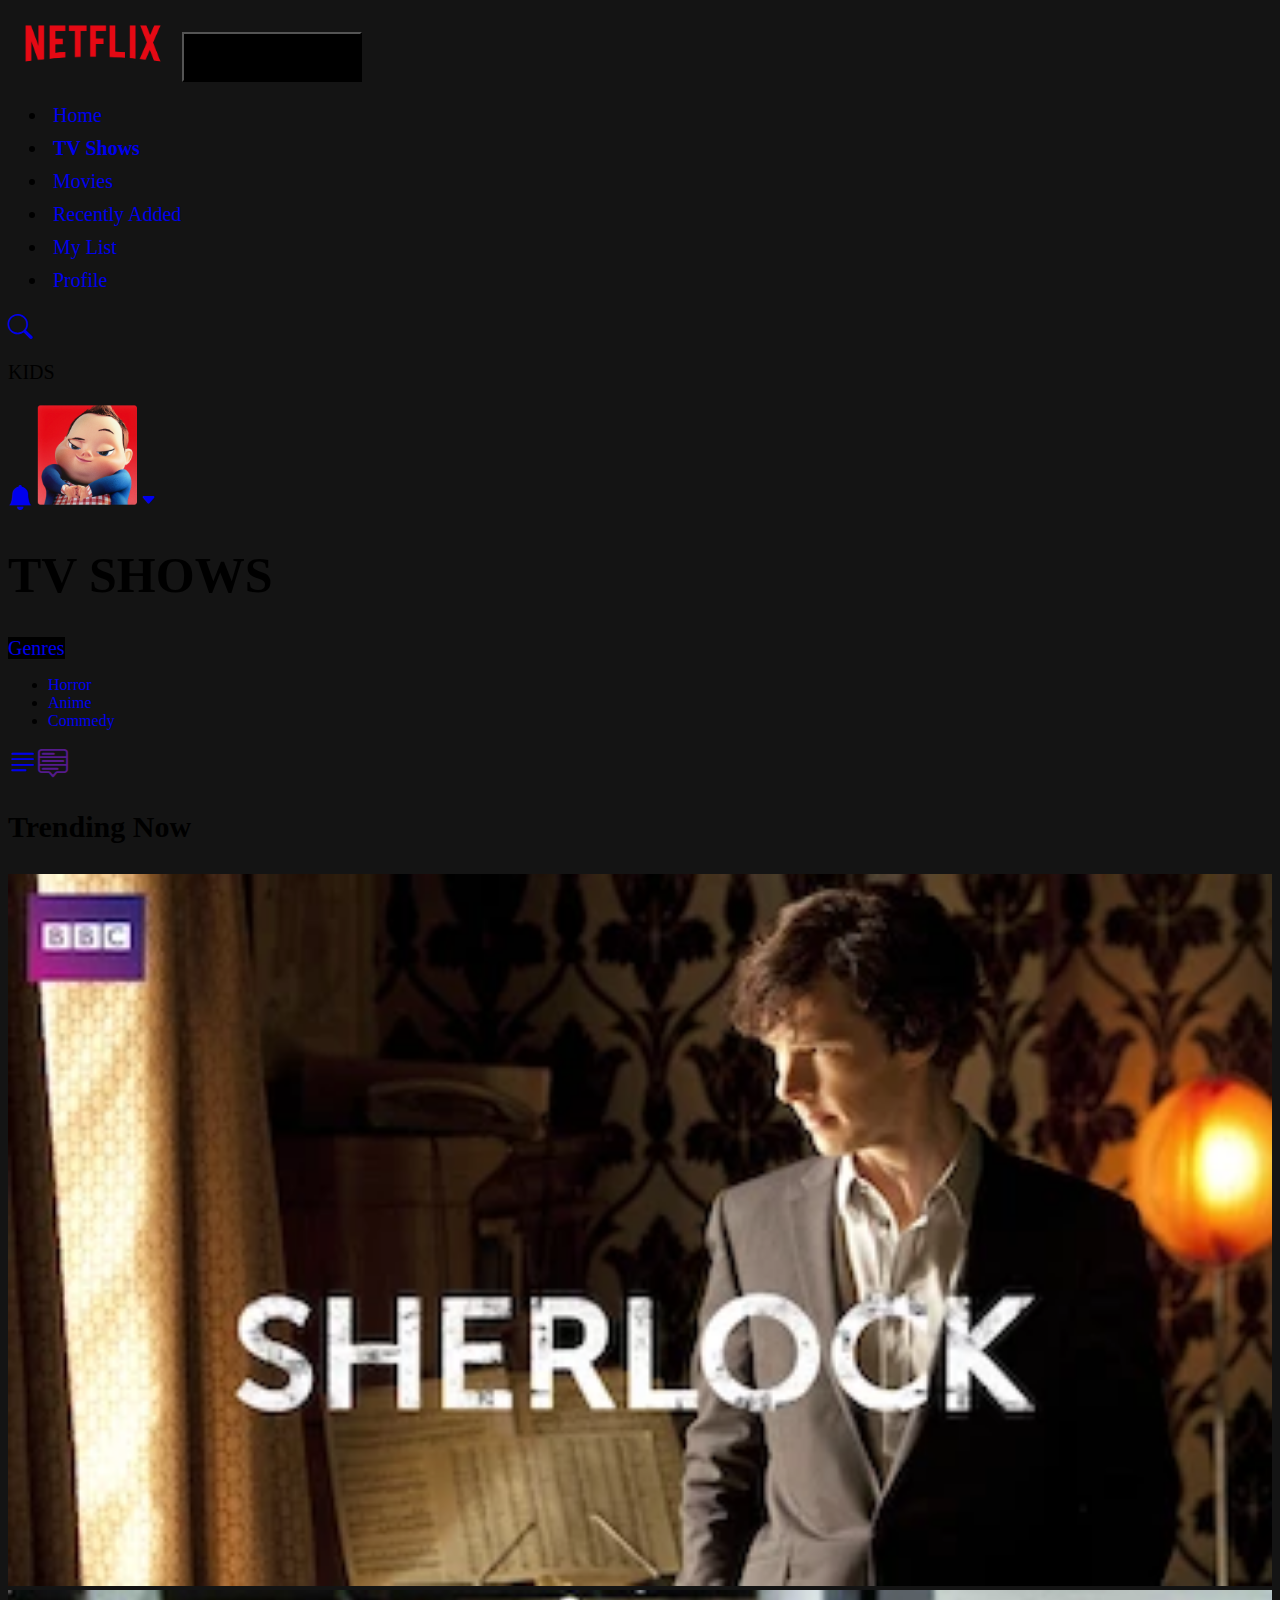
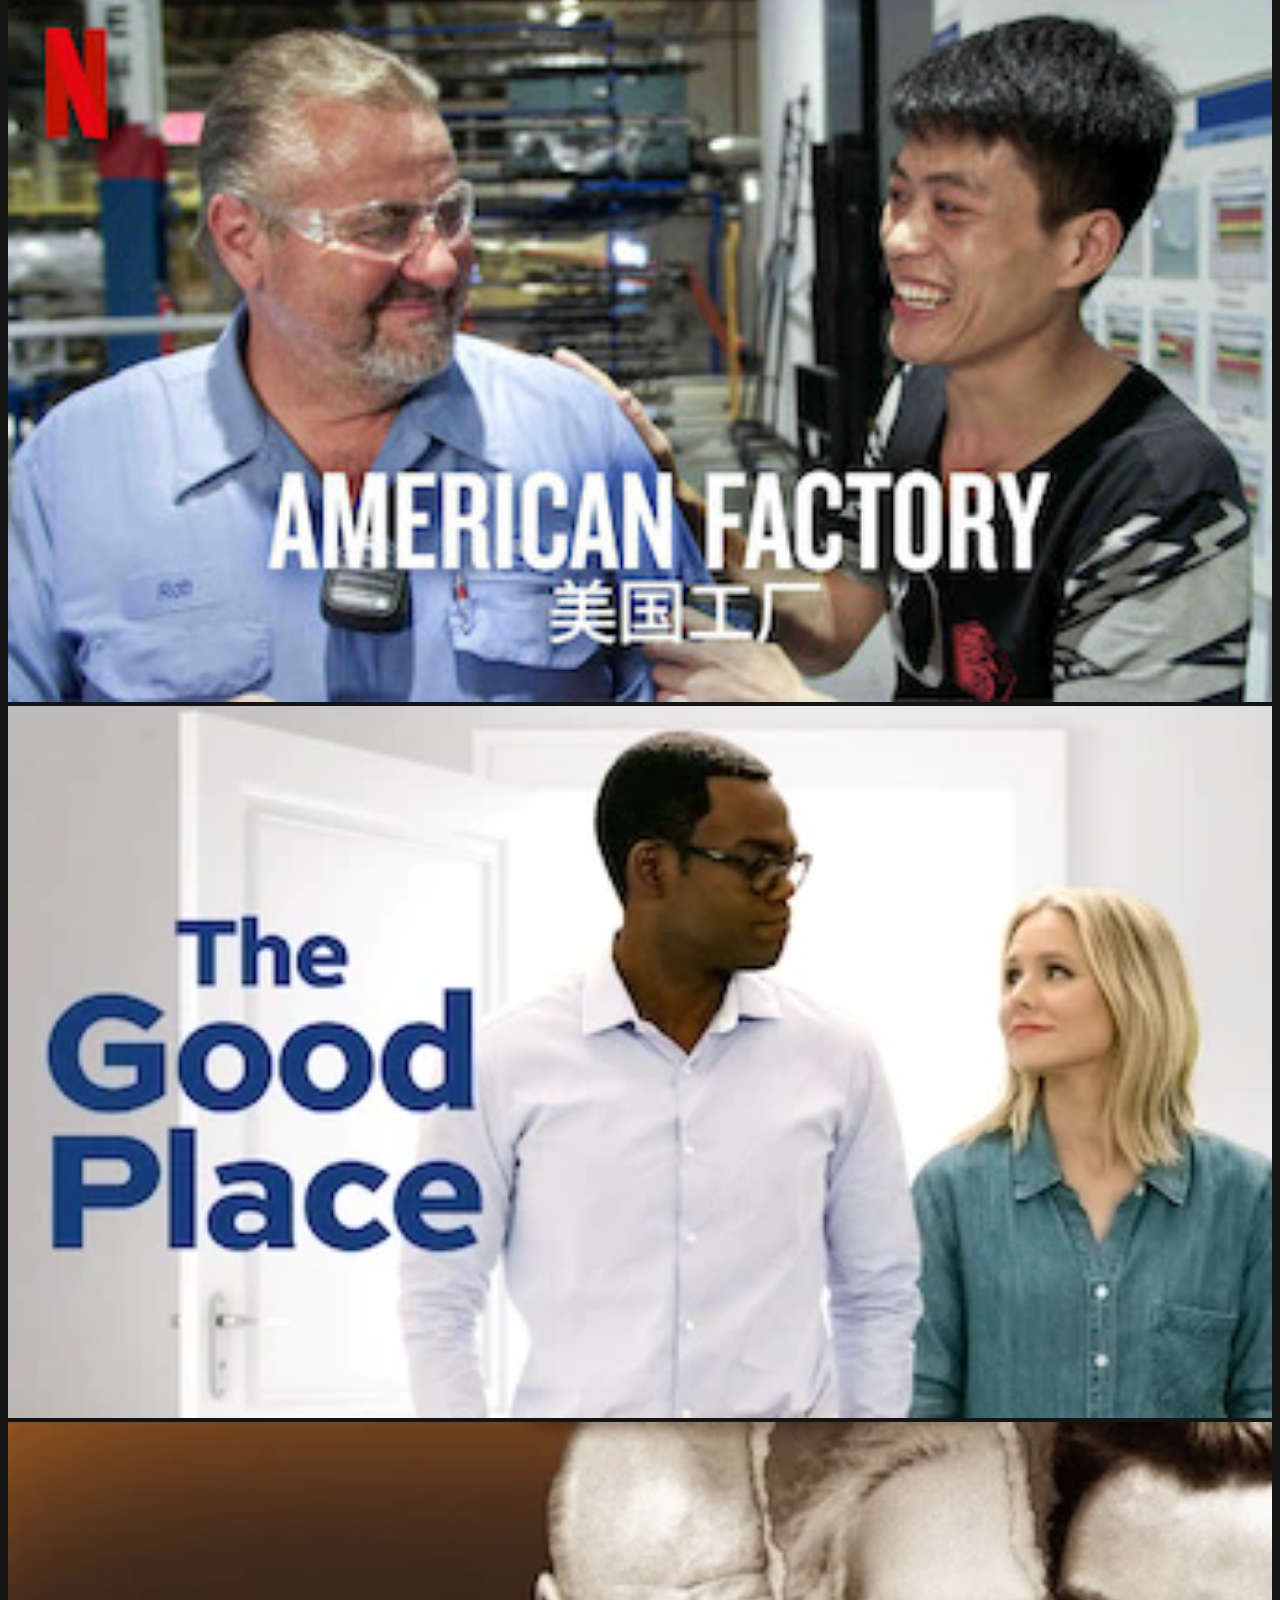
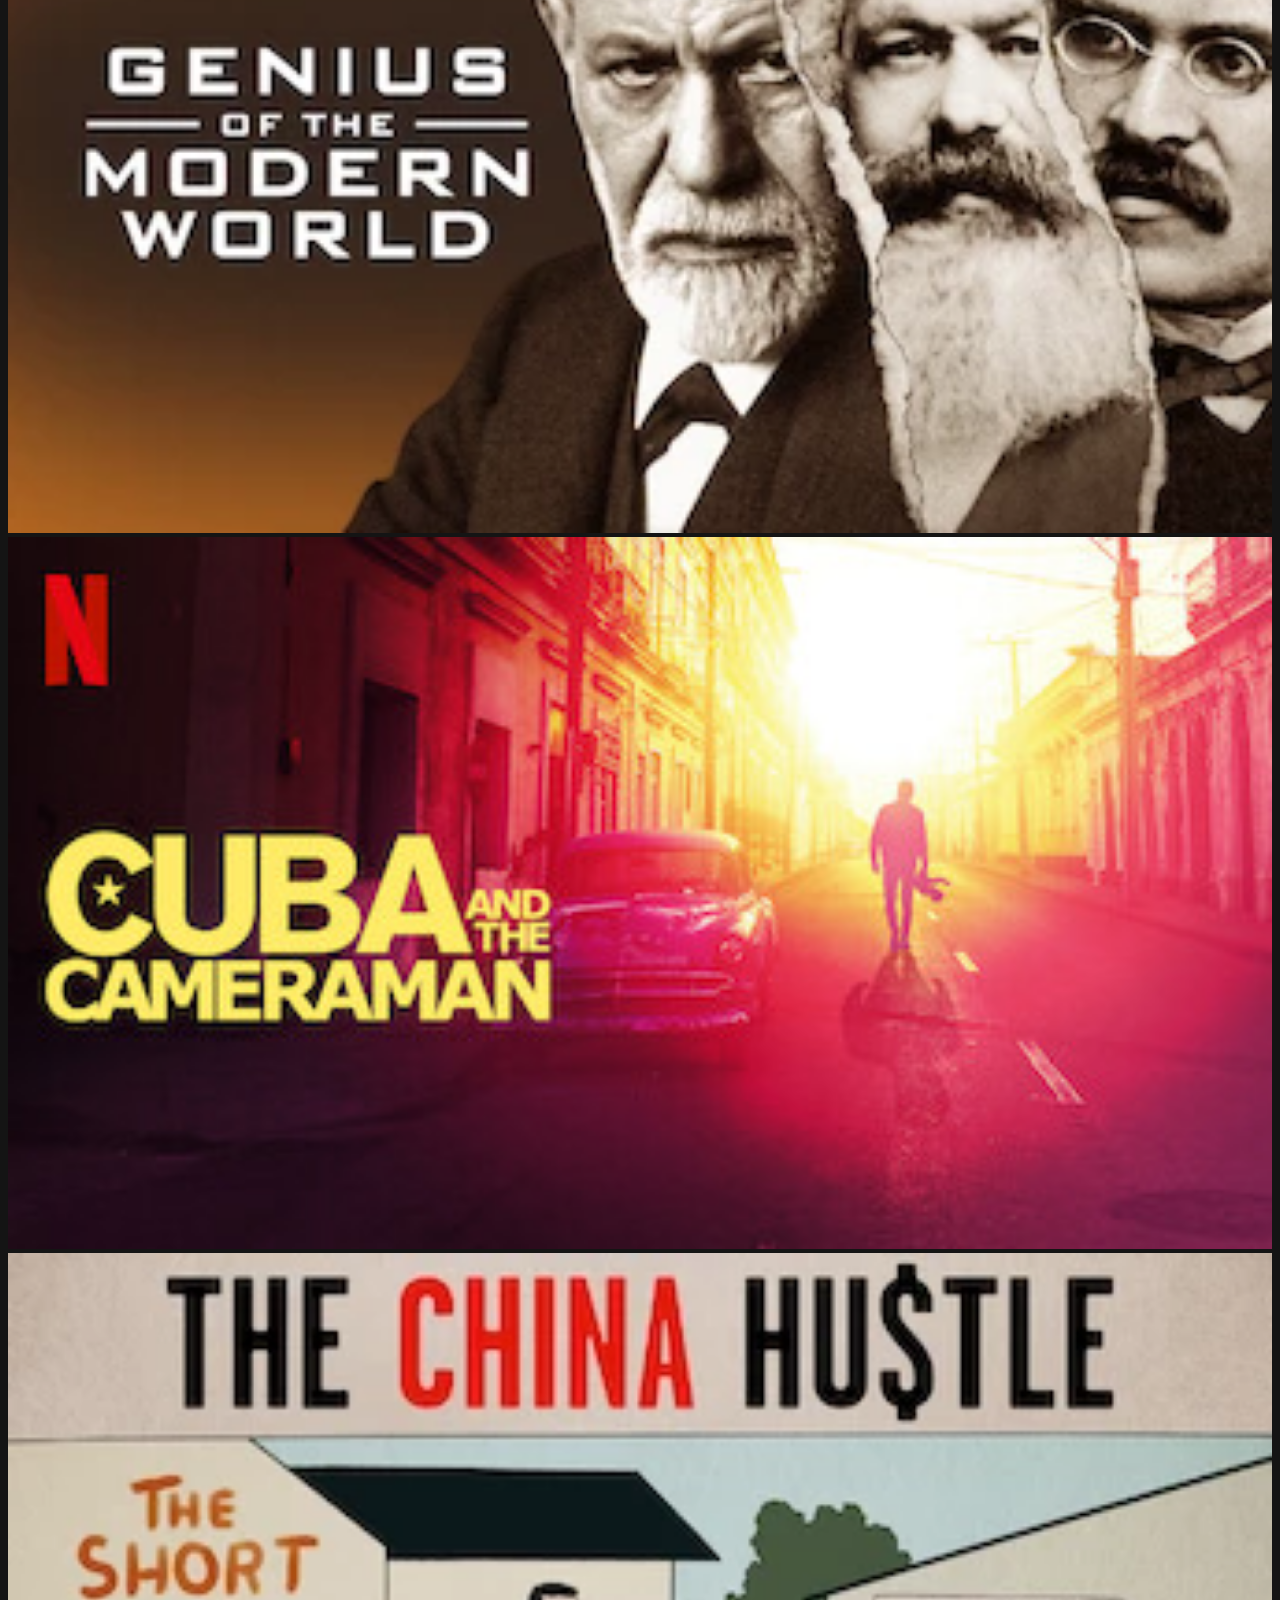
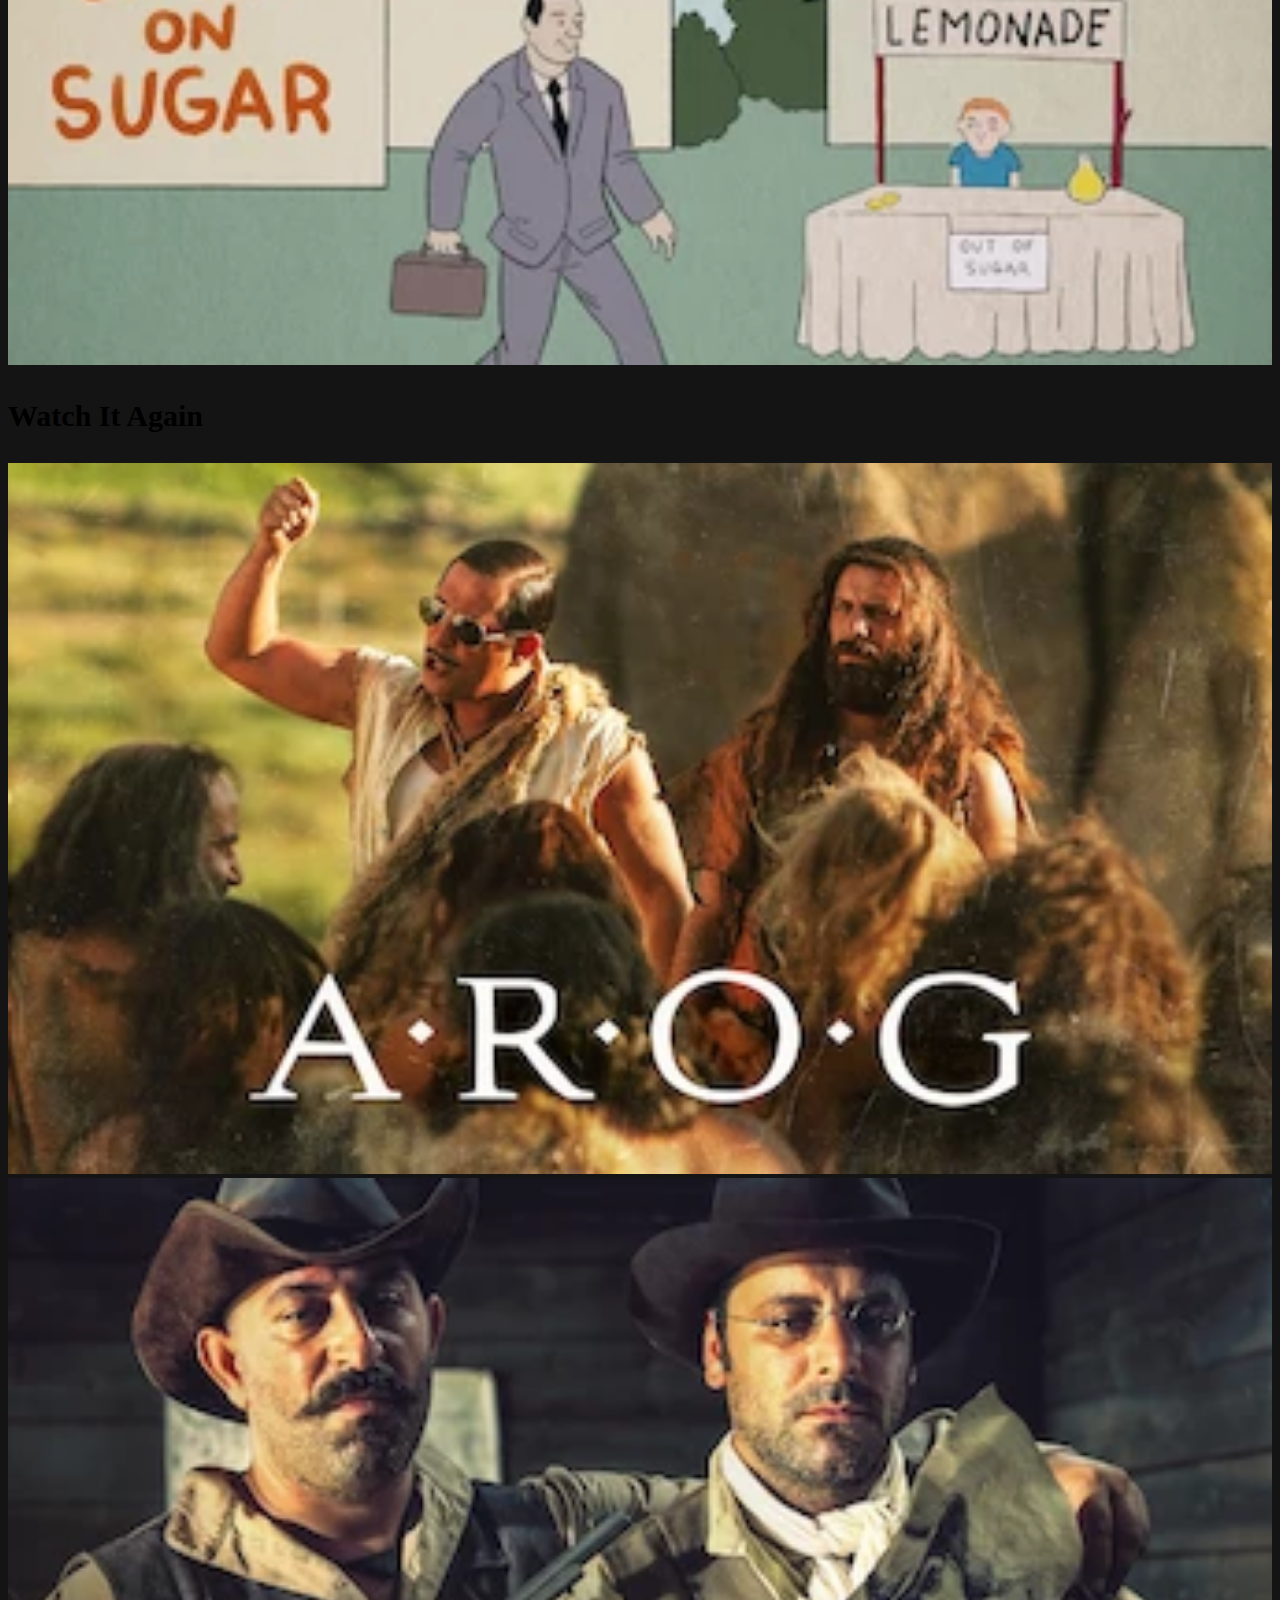
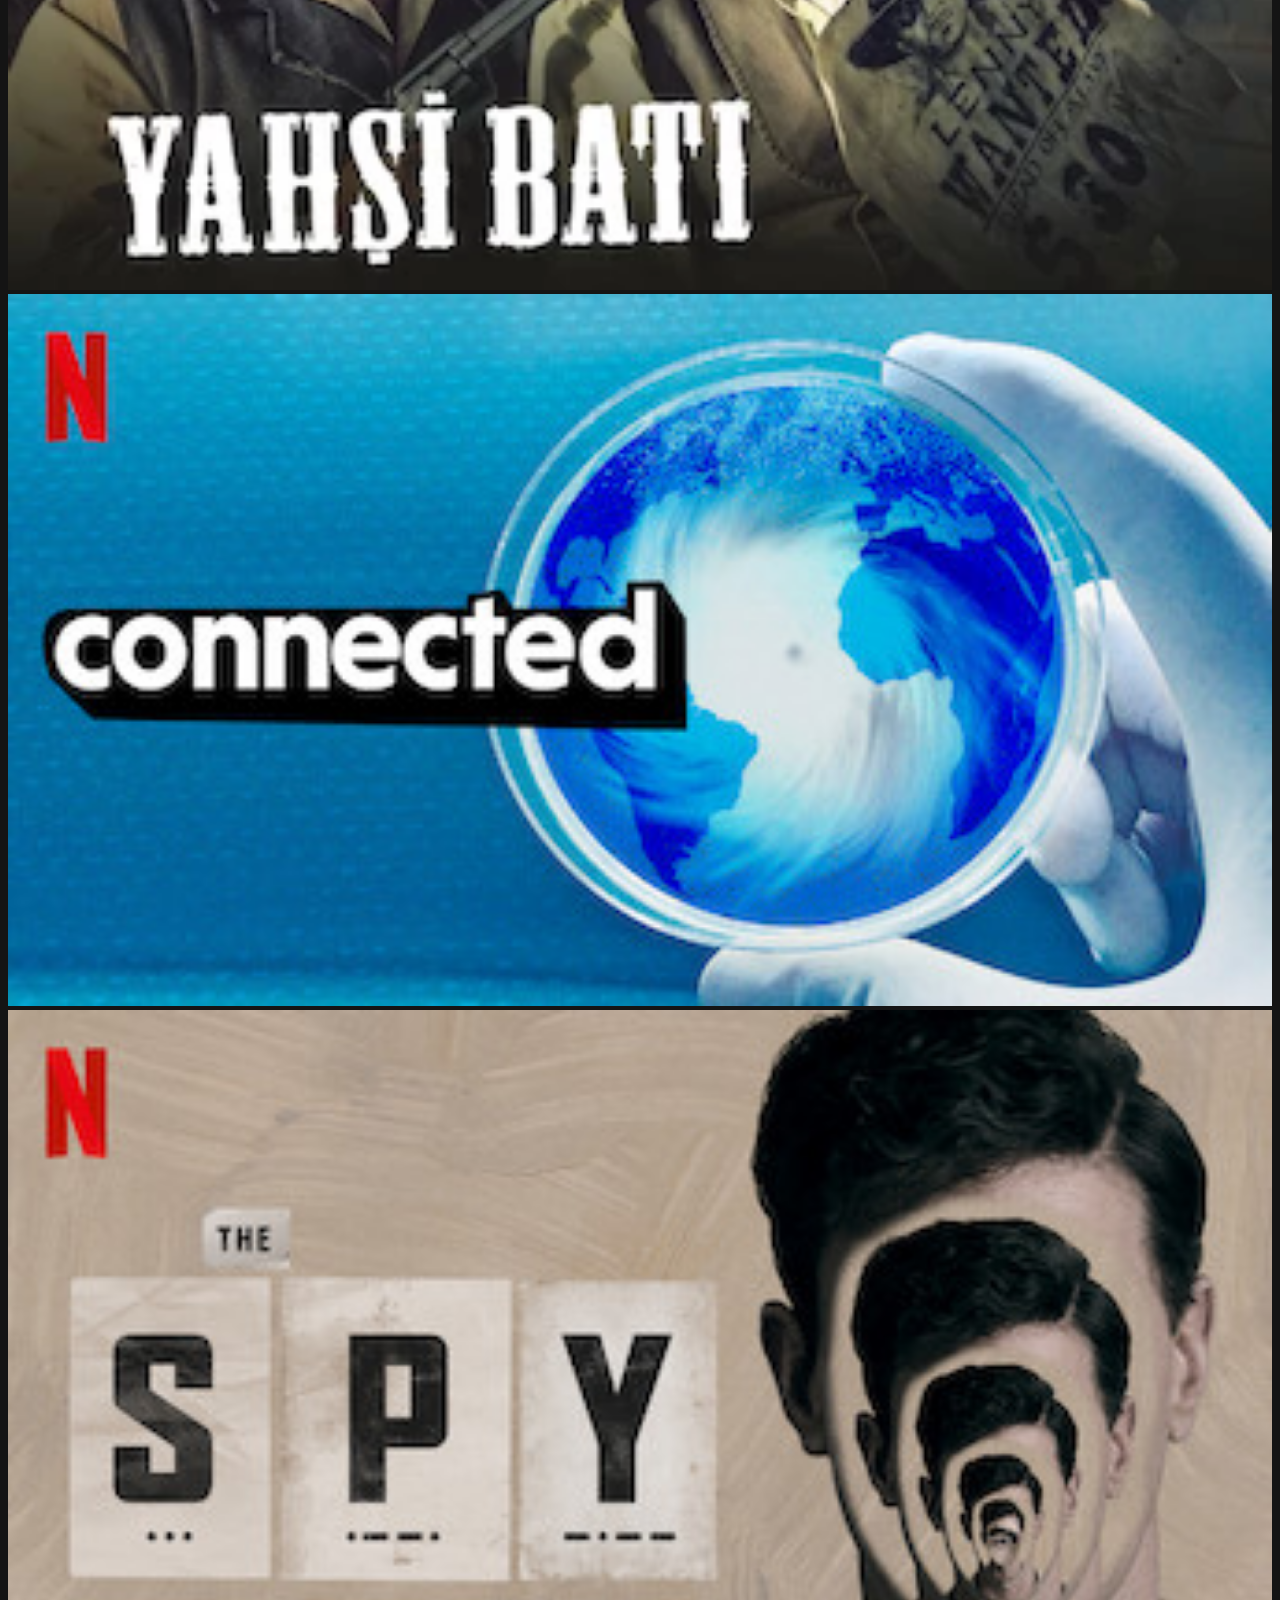
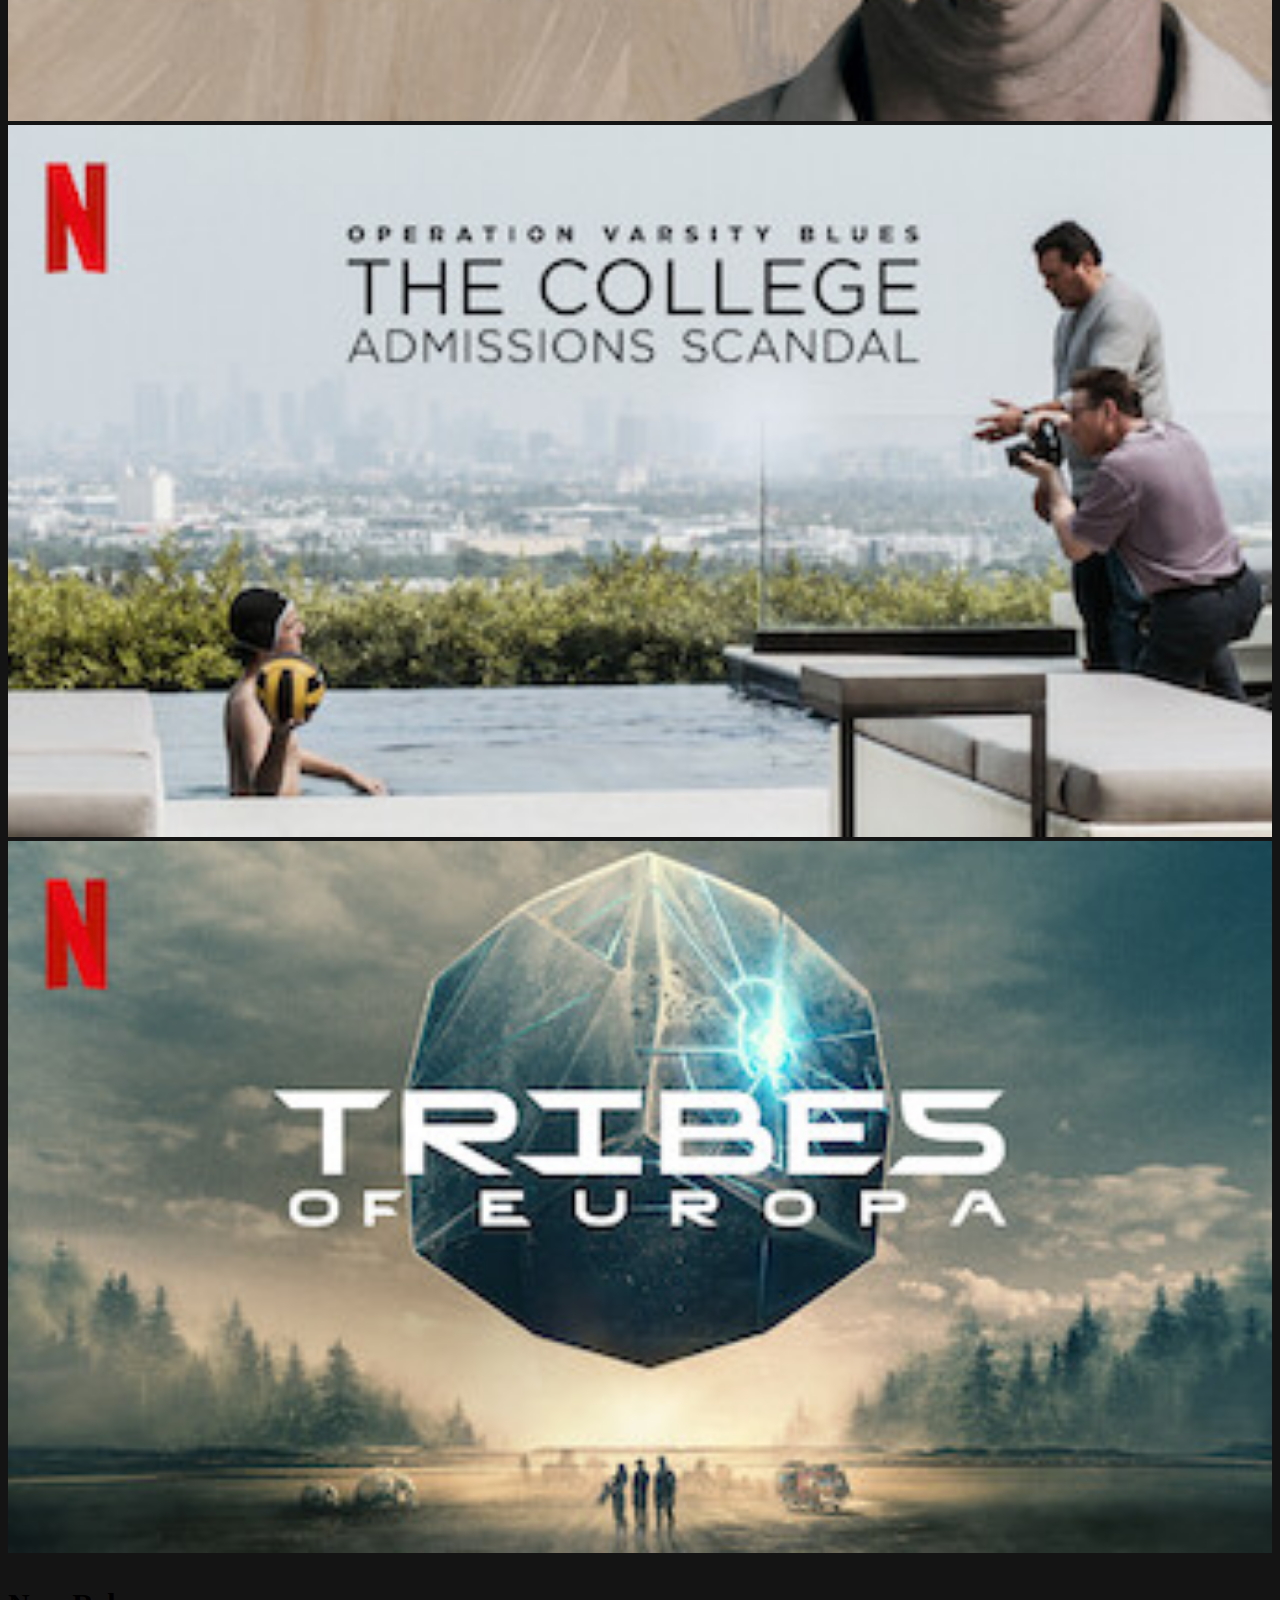
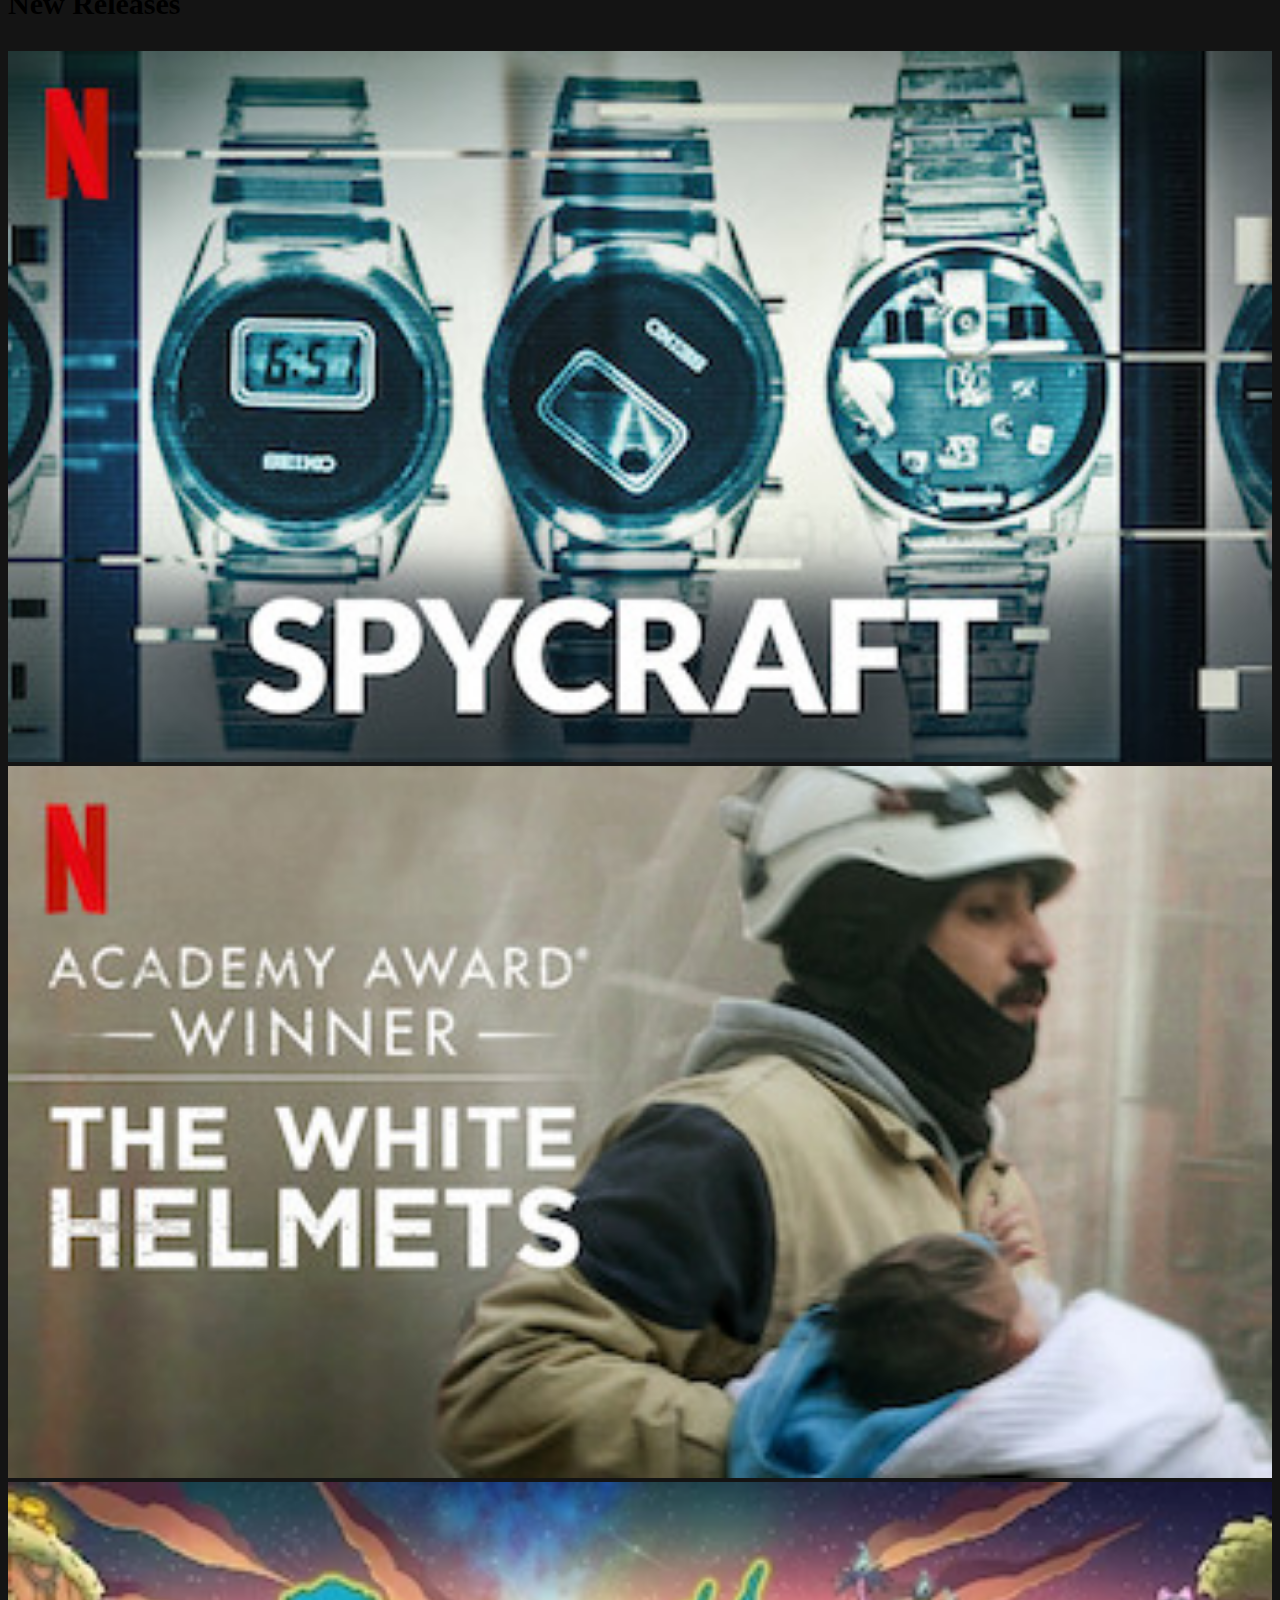
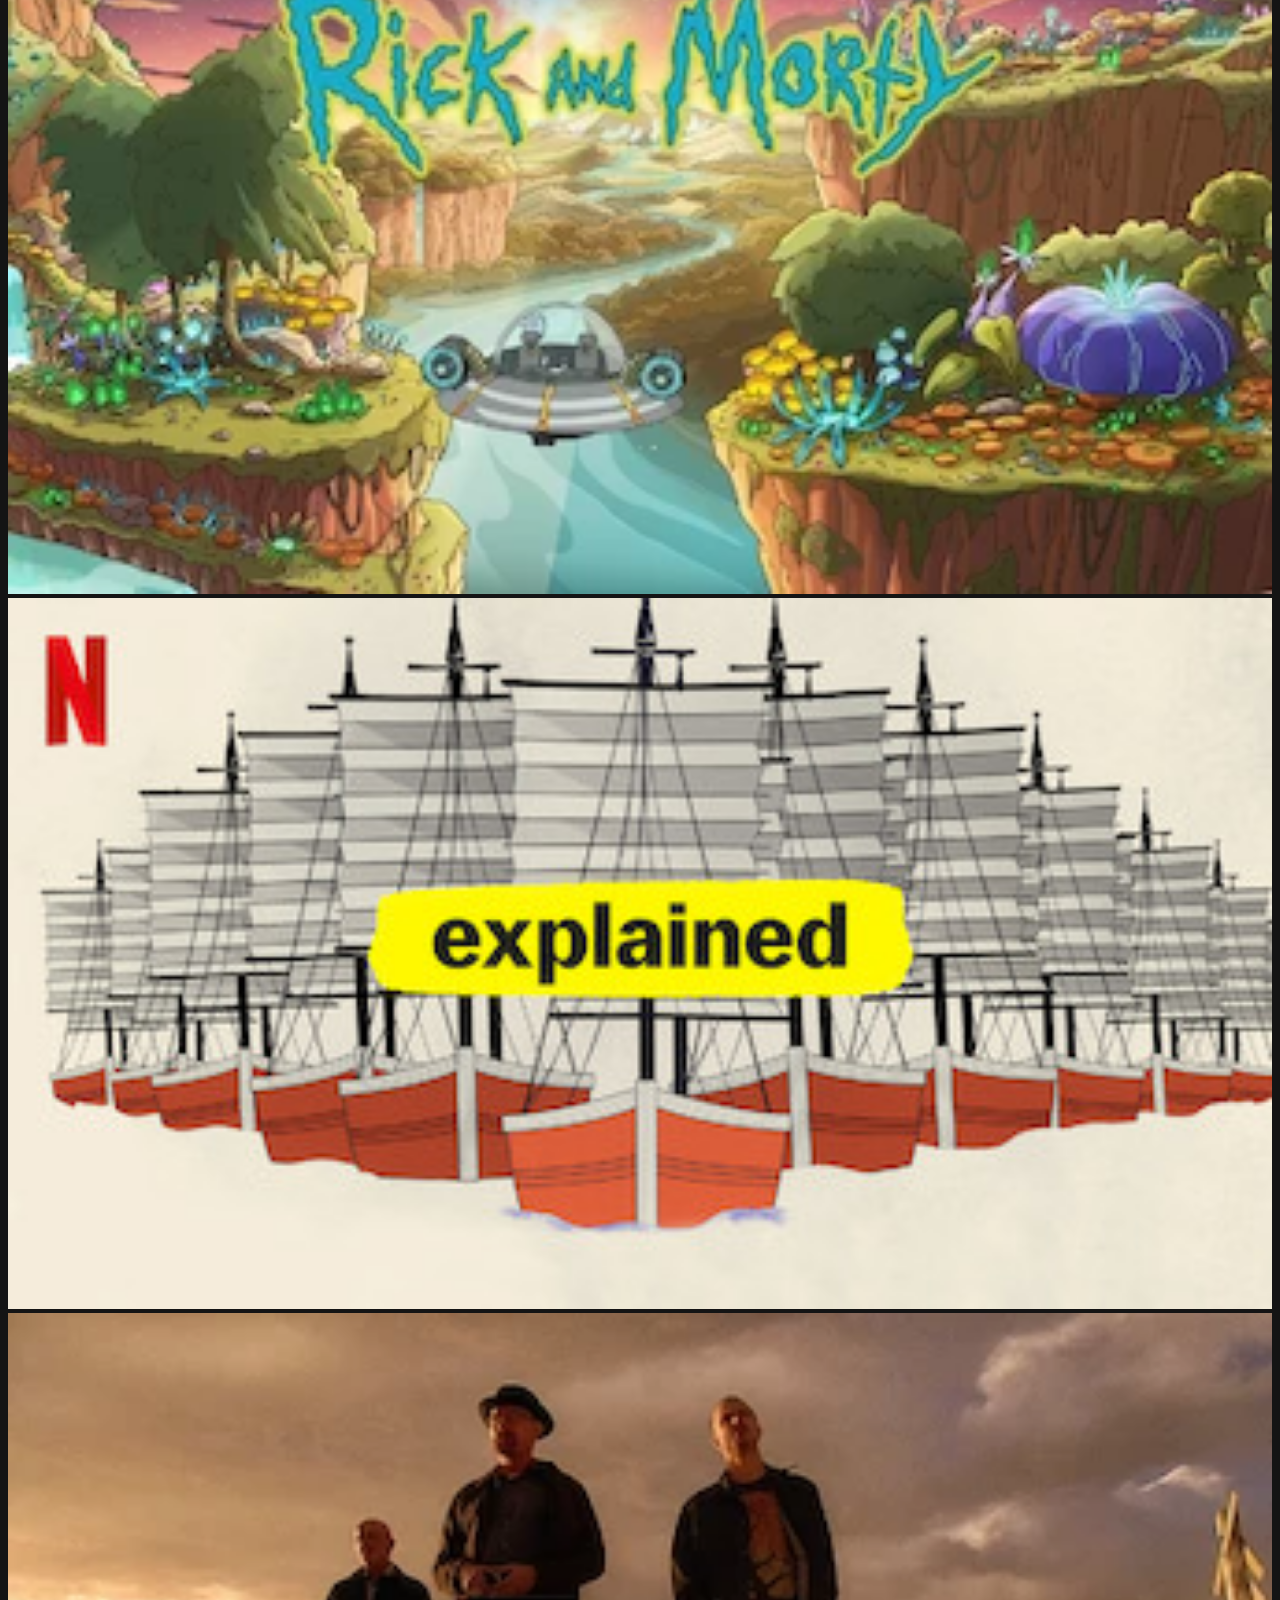
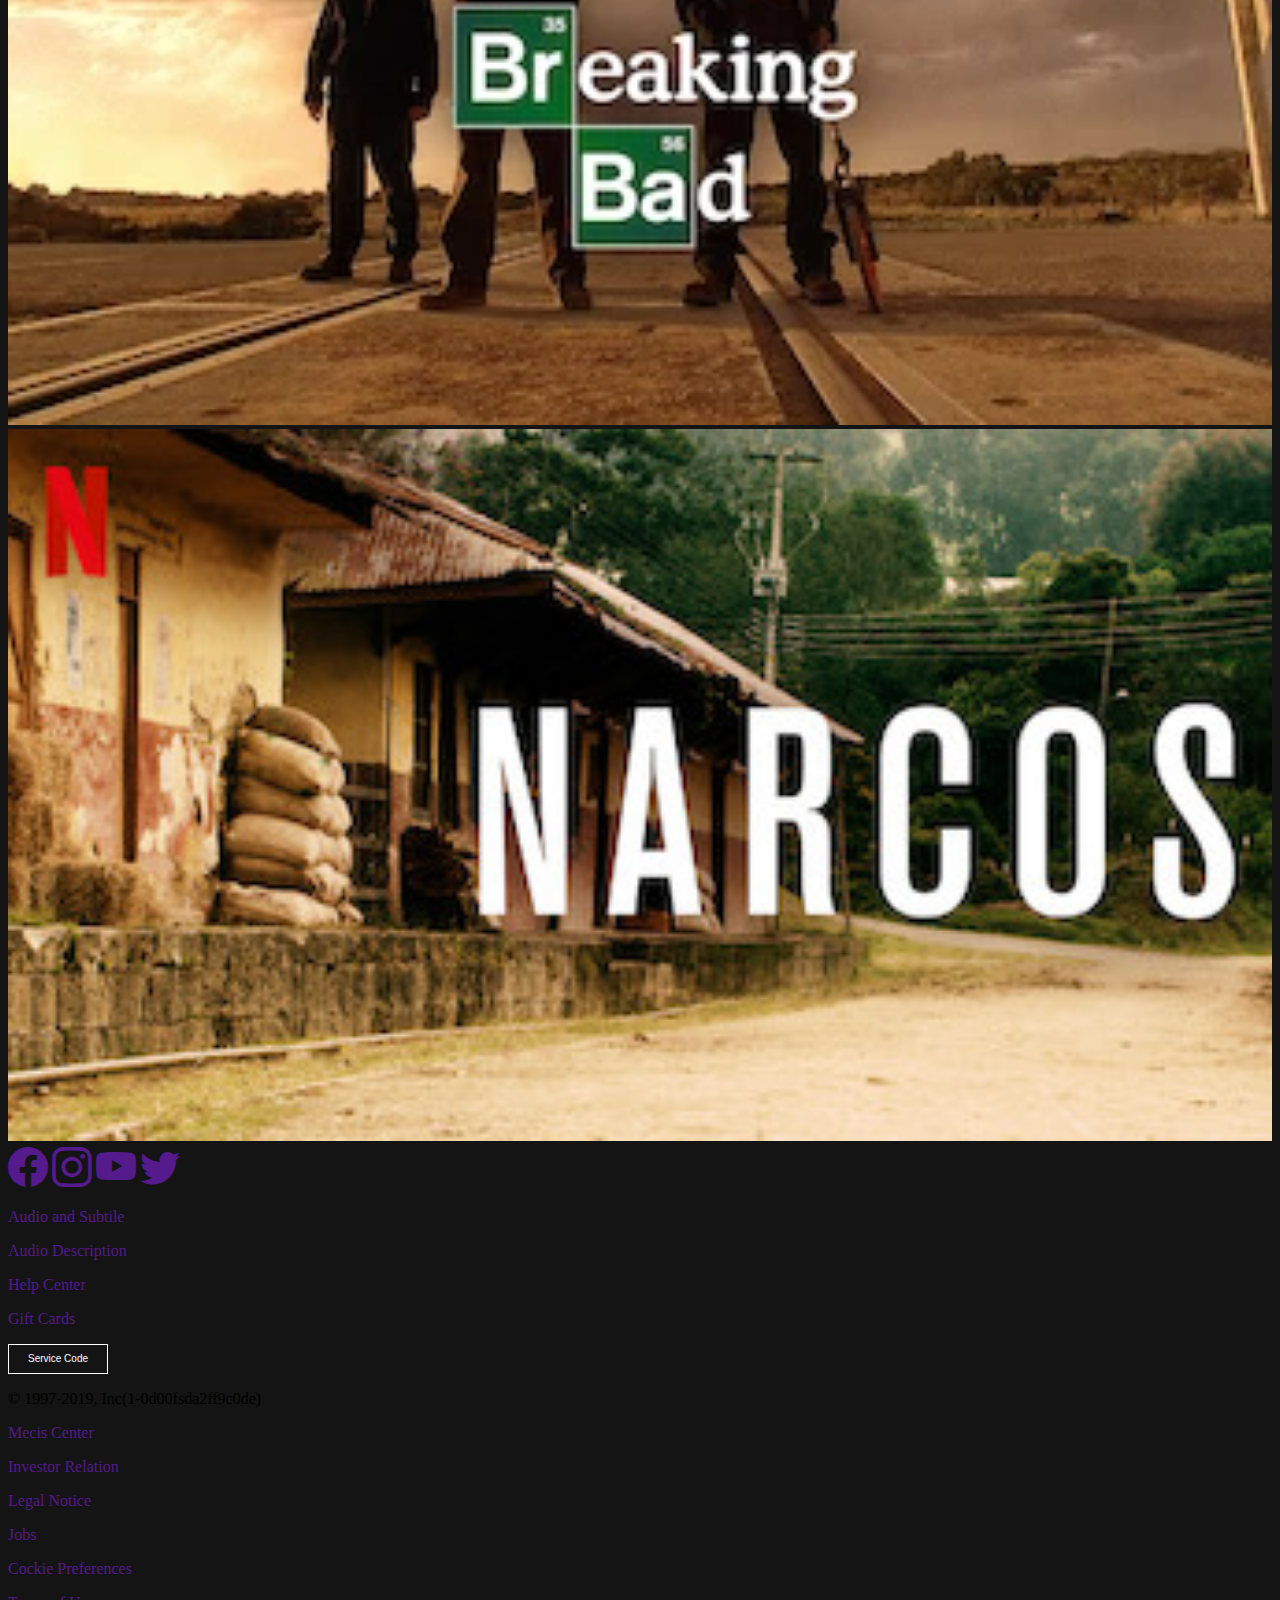
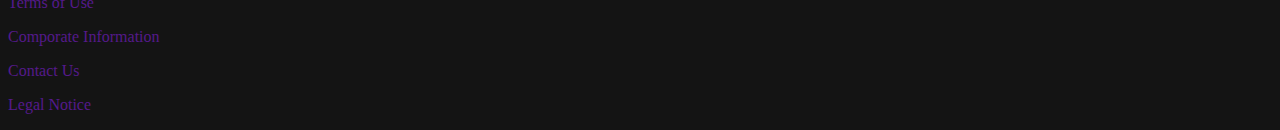
<file: index.html>
<!DOCTYPE html>
<html lang="en">
  <head>
    <meta charset="utf-8" />
    <meta name="viewport" content="width=device-width, initial-scale=1" />
    <title>Netflix Clone</title>
    <link
      href="https://cdn.jsdelivr.net/npm/bootstrap@5.2.3/dist/css/bootstrap.min.css"
      rel="stylesheet"
      integrity="sha384-rbsA2VBKQhggwzxH7pPCaAqO46MgnOM80zW1RWuH61DGLwZJEdK2Kadq2F9CUG65"
      crossorigin="anonymous"
    />
    <link rel="stylesheet" href="./Netflix-assets/assets/style.css" />
    <link
      rel="stylesheet"
      href="https://cdn.jsdelivr.net/npm/bootstrap-icons@1.11.1/font/bootstrap-icons.css"
    />
  </head>
  <body>
    <nav class="navbar navbar-expand-lg bg-body-tertiary">
      <div class="container-fluid px-4">
        <img
          src="./Netflix-assets/assets/netflix_logo.png"
          alt=""
          style="width: 170px"
        />
        <button
          class="navbar-toggler"
          type="button"
          data-bs-toggle="collapse"
          data-bs-target="#navbarSupportedContent"
          aria-controls="navbarSupportedContent"
          aria-expanded="false"
          aria-label="Toggle navigation"
        >
          <span class="navbar-toggler-icon text-white"></span>
        </button>
        <div class="collapse navbar-collapse" id="navbarSupportedContent">
          <ul class="navbar-nav me-auto mb-2 mb-lg-0">
            <li class="nav-item">
              <a class="nav-link active text-white" aria-current="page" href="#"
                >Home</a
              >
            </li>
            <li class="nav-item">
              <a class="nav-link text-white" href="#" style="font-weight: bold"
                >TV Shows</a
              >
            </li>
            <li class="nav-item">
              <a class="nav-link text-white" href="#">Movies</a>
            </li>

            <li class="nav-item">
              <a class="nav-link text-white" href="#">Recently Added</a>
            </li>
            <li class="nav-item">
              <a class="nav-link text-white" href="#">My List</a>
            </li>
            <li class="nav-item">
              <a class="nav-link text-white" href="second-page.html">Profile</a>
            </li>
          </ul>

          <form role="search">
            <div
              class="d-flex justify-content-between align-items-center d-sm-none d-md-none d-lg-flex"
            >
              <a href="#"
                ><i
                  class="bi bi-search text-white px-4"
                  style="font-size: 25px"
                ></i
              ></a>
              <p class="text-white px-4 m-0" style="font-size: 20px">KIDS</p>
              <a href="#"
                ><i
                  class="bi bi-bell-fill text-white px-4"
                  style="font-size: 25px"
                ></i
              ></a>
              <img
                src="./Netflix-assets/assets/avatar.png"
                alt=""
                class="px-4"
                style="width: 100px"
              />
              <a href="#" class="text-white"
                ><i class="bi bi-caret-down-fill"></i
              ></a>
            </div>
          </form>
        </div>
      </div>
    </nav>
    <div class="container-fluid px-5 mt-4">
      <div class="d-flex justify-content-between">
        <div class="d-flex align-items-center">
          <h1 class="text-white" style="font-size: 50px">TV SHOWS</h1>
          <div class="dropdown mx-5 border border-white bg-dark">
            <a
              class="btn btn-secondary dropdown-toggle d-flex justify-content-between align-items-center"
              href="#"
              role="button"
              id="dropdownMenuLink"
              data-bs-toggle="dropdown"
              aria-expanded="false"
              style="
                width: 120px;
                font-size: 20px;
                text-align: left;
                border-radius: 0;
                background-color: black;
              "
            >
              Genres
            </a>

            <ul
              class="dropdown-menu bg-dark"
              aria-labelledby="dropdownMenuLink"
            >
              <li><a class="dropdown-item text-white" href="#">Horror</a></li>
              <li><a class="dropdown-item text-white" href="#">Anime</a></li>
              <li><a class="dropdown-item text-white" href="#">Commedy</a></li>
            </ul>
          </div>
        </div>
        <div style="font-size: 0">
          <a
            href="#"
            class="text-white px-2 border border-white d-none d-md-inline-block"
            style="font-size: 30px"
            ><i class="bi bi-justify-left"></i
          ></a>
          <a
            href=""
            class="text-white px-2 border border-white d-none d-md-inline-block"
            style="font-size: 30px"
            ><i class="bi bi-menu-up"></i
          ></a>
        </div>
      </div>
    </div>
    <div class="container-fluid px-5 mt-4">
      <h3 class="text-white" style="font-size: 30px">Trending Now</h3>
      <div class="row mt-4 gx-1">
        <div class="col-sm-4 col-md-2">
          <img
            src="./Netflix-assets/assets/media/media0.webp"
            alt=""
            style="width: 100%"
          />
        </div>
        <div class="col-sm-4 col-md-2">
          <img
            src="./Netflix-assets/assets/media/media1.jpg"
            alt=""
            style="width: 100%"
          />
        </div>
        <div class="col-sm-4 col-md-2">
          <img
            src="./Netflix-assets/assets/media/media2.webp"
            alt=""
            style="width: 100%"
          />
        </div>
        <div class="d-none d-md-block col-2">
          <img
            src="./Netflix-assets/assets/media/media3.webp"
            alt=""
            style="width: 100%"
          />
        </div>
        <div class="d-none d-md-block col-2">
          <img
            src="./Netflix-assets/assets/media/media4.jpg"
            alt=""
            style="width: 100%"
          />
        </div>
        <div class="d-none d-md-block col-2">
          <img
            src="./Netflix-assets/assets/media/media5.webp"
            alt=""
            style="width: 100%"
          />
        </div>
      </div>
    </div>
    <div class="container-fluid px-5 mt-4">
      <h3 class="text-white" style="font-size: 30px">Watch It Again</h3>
      <div class="row mt-4 gx-1">
        <div class="col-sm-4 col-md-2">
          <img
            src="./Netflix-assets/assets/media/media7.webp"
            alt=""
            style="width: 100%"
          />
        </div>
        <div class="col-sm-4 col-md-2">
          <img
            src="./Netflix-assets/assets/media/media8.webp"
            alt=""
            style="width: 100%"
          />
        </div>
        <div class="col-sm-4 col-md-2">
          <img
            src="./Netflix-assets/assets/media/media9.jpg"
            alt=""
            style="width: 100%"
          />
        </div>
        <div class="d-none d-md-block col-2">
          <img
            src="./Netflix-assets/assets/media/media10.jpg"
            alt=""
            style="width: 100%"
          />
        </div>
        <div class="d-none d-md-block col-2">
          <img
            src="./Netflix-assets/assets/media/media11.jpg"
            alt=""
            style="width: 100%"
          />
        </div>
        <div class="d-none d-md-block col-2">
          <img
            src="./Netflix-assets/assets/media/media12.jpg"
            alt=""
            style="width: 100%"
          />
        </div>
      </div>
    </div>
    <div class="container-fluid px-5 mt-4">
      <h3 class="text-white" style="font-size: 30px">New Releases</h3>
      <div class="row mt-4 gx-1">
        <div class="col-sm-4 col-md-2">
          <img
            src="./Netflix-assets/assets/media/media18.jpg"
            alt=""
            style="width: 100%"
          />
        </div>
        <div class="col-sm-4 col-md-2">
          <img
            src="./Netflix-assets/assets/media/media17.jpg"
            alt=""
            style="width: 100%"
          />
        </div>
        <div class="col-sm-4 col-md-2">
          <img
            src="./Netflix-assets/assets/media/media16.webp"
            alt=""
            style="width: 100%"
          />
        </div>
        <div class="d-none d-md-block col-2">
          <img
            src="./Netflix-assets/assets/media/media15.jpg"
            alt=""
            style="width: 100%"
          />
        </div>
        <div class="d-none d-md-block col-2">
          <img
            src="./Netflix-assets/assets/media/media14.webp"
            alt=""
            style="width: 100%"
          />
        </div>
        <div class="d-none d-md-block col-2">
          <img
            src="./Netflix-assets/assets/media/media13.jpg"
            alt=""
            style="width: 100%"
          />
        </div>
      </div>
    </div>
    <div class="container-fluid">
      <div class="row">
        <div class="col-2"></div>

        <div class="col-8 p-0 my-5">
          <a href="" class="text-white px-3" style="font-size: 40px"
            ><i class="bi bi-facebook"></i
          ></a>
          <a href="" class="text-white px-3" style="font-size: 40px"
            ><i class="bi bi-instagram"></i
          ></a>
          <a href="" class="text-white px-3" style="font-size: 40px"
            ><i class="bi bi-youtube"></i
          ></a>
          <a href="" class="text-white px-3" style="font-size: 40px"
            ><i class="bi bi-twitter"></i
          ></a>
        </div>
        <div class="col-2"></div>
      </div>
      <div class="row">
        <div class="col-2"></div>
        <div class="col-2">
          <p><a href="" class="text-white">Audio and Subtile</a></p>
          <p><a href="" class="text-white">Audio Description</a></p>
          <p><a href="" class="text-white">Help Center</a></p>
          <p><a href="" class="text-white">Gift Cards</a></p>
          <button class="mybut my-3">Service Code</button>
          <p class="text-white">&copy 1997-2019, Inc(1-0d00fsda2ff9c0de)</p>
        </div>
        <div class="col-2">
          <p><a href="" class="text-white">Mecis Center</a></p>
          <p><a href="" class="text-white">Investor Relation</a></p>
          <p><a href="" class="text-white">Legal Notice</a></p>
        </div>
        <div class="col-2">
          <p><a href="" class="text-white">Jobs</a></p>
          <p><a href="" class="text-white">Cockie Preferences</a></p>
          <p><a href="" class="text-white">Terms of Use</a></p>
        </div>
        <div class="col-2">
          <p><a href="" class="text-white">Comporate Information</a></p>
          <p><a href="" class="text-white">Contact Us</a></p>
          <p><a href="" class="text-white">Legal Notice</a></p>
        </div>
      </div>
    </div>
    <script
      src="https://cdn.jsdelivr.net/npm/bootstrap@5.2.3/dist/js/bootstrap.bundle.min.js"
      integrity="sha384-kenU1KFdBIe4zVF0s0G1M5b4hcpxyD9F7jL+jjXkk+Q2h455rYXK/7HAuoJl+0I4"
      crossorigin="anonymous"
    ></script>
  </body>
</html>
</file>
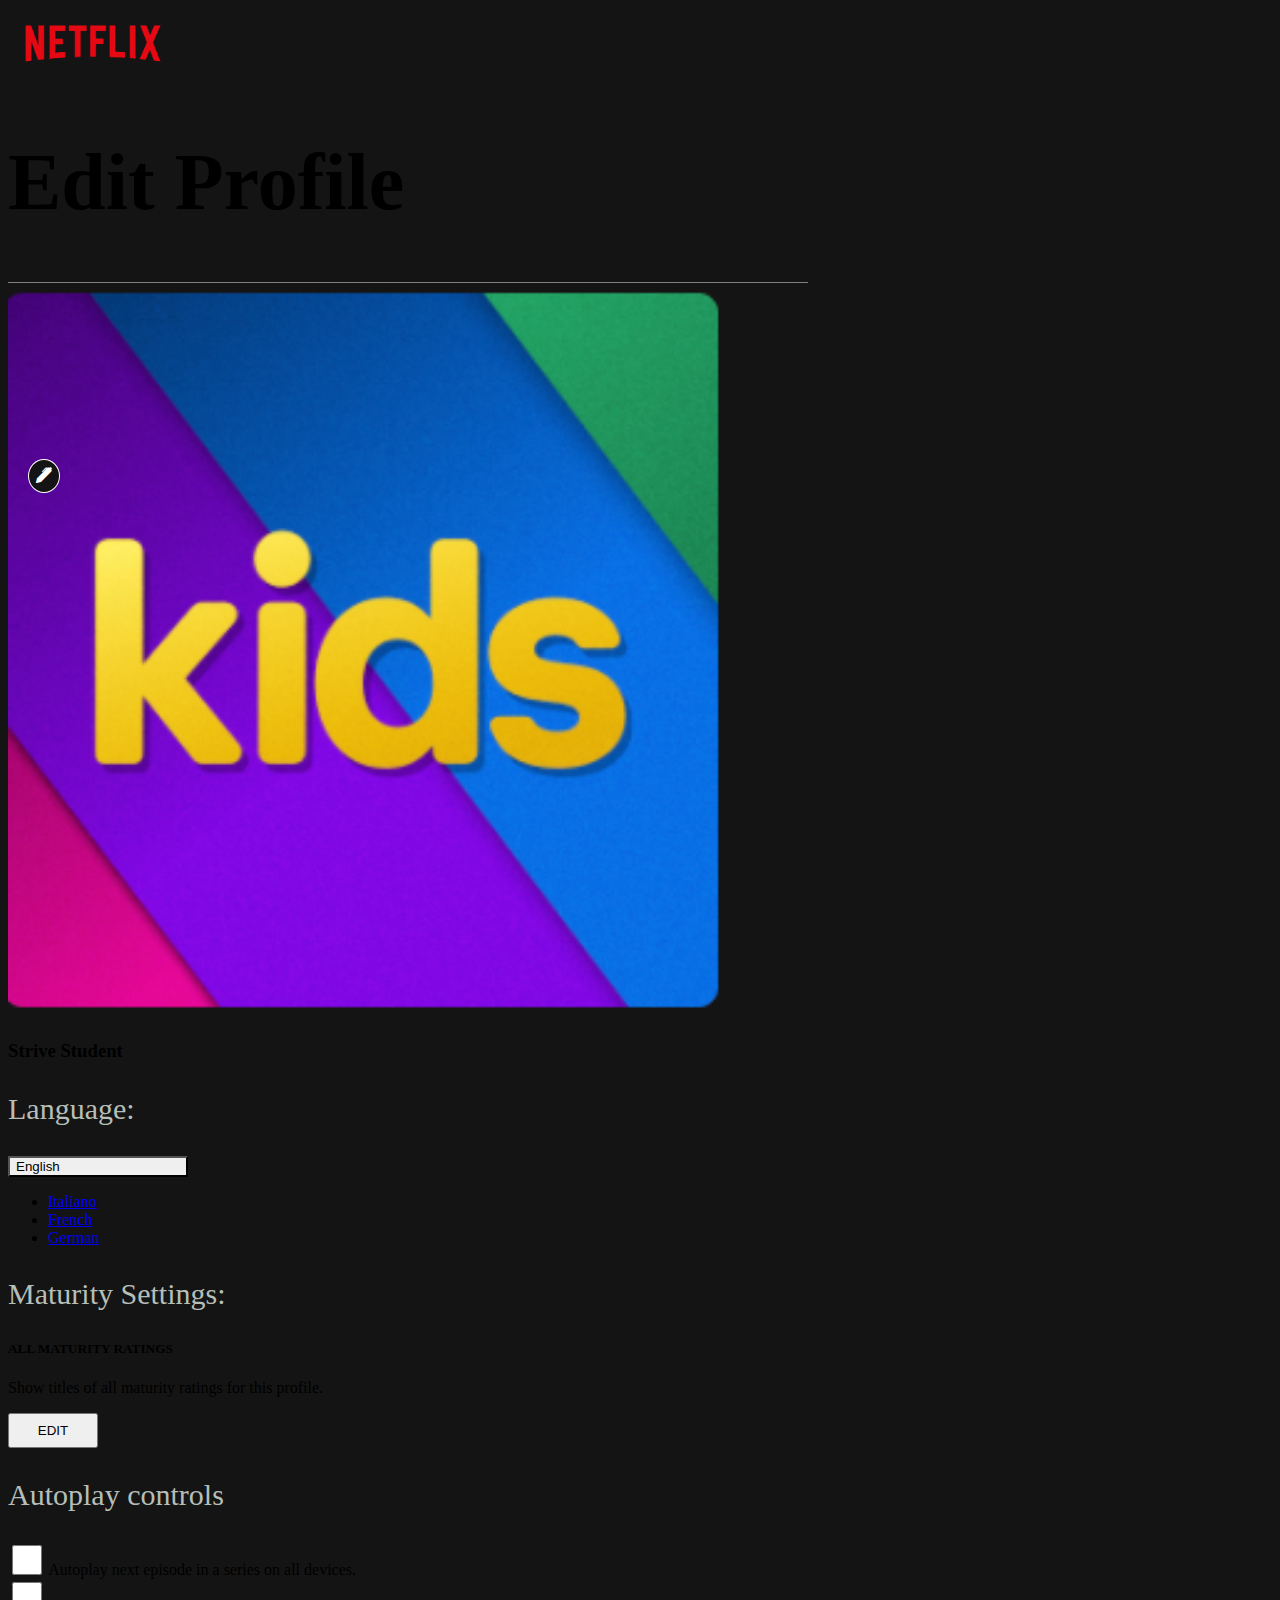
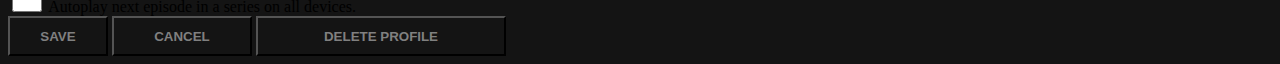
<file: second-page.html>
<!DOCTYPE html>
<html lang="en">
  <head>
    <meta charset="utf-8" />
    <meta name="viewport" content="width=device-width, initial-scale=1" />
    <title>Second Page</title>
    <link
      href="https://cdn.jsdelivr.net/npm/bootstrap@5.2.3/dist/css/bootstrap.min.css"
      rel="stylesheet"
      integrity="sha384-rbsA2VBKQhggwzxH7pPCaAqO46MgnOM80zW1RWuH61DGLwZJEdK2Kadq2F9CUG65"
      crossorigin="anonymous"
    />
    <link
      rel="stylesheet"
      href="https://cdn.jsdelivr.net/npm/bootstrap-icons@1.11.1/font/bootstrap-icons.css"
    />
    <link rel="stylesheet" href="./Netflix-assets/assets/second-page.css" />
  </head>
  <body>
    <nav>
      <img
        src="./Netflix-assets/assets/netflix_logo.png"
        alt=""
        width="170px"
      />
    </nav>
    <div class="container mt-5" style="width: 800px">
      <div class="row">
        <div class="col-12" style="border-bottom: 1px solid grey">
          <h1 class="text-white">Edit Profile</h1>
        </div>
      </div>
      <div class="row mt-4">
        <div class="col-4">
          <div style="position: relative">
            <img
              src="./Netflix-assets/assets/kids_icon.png"
              alt=""
              width="90%"
            />

            <p class="icon">
              <i class="bi bi-pen-fill"></i>
            </p>
          </div>
        </div>
        <div class="col-8 mt-1 border-bottom border-secondary">
          <div class="bg-secondary">
            <h3 class="p-2 text-white">Strive Student</h3>
          </div>
          <p class="my-p mt-5">Language:</p>
          <div class="dropdown">
            <button
              class="btn btn-secondary dropdown-toggle bg-dark text-align-left d-flex align-items-center justify-content-between border border-white"
              type="button"
              id="dropdownMenuButton1"
              data-bs-toggle="dropdown"
              aria-expanded="false"
              style="border-radius: 0; width: 180px; text-align: left"
            >
              English
            </button>
            <ul
              class="dropdown-menu bg-dark"
              aria-labelledby="dropdownMenuButton1"
            >
              <li><a class="dropdown-item text-white" href="#">Italiano</a></li>
              <li><a class="dropdown-item text-white" href="#">French</a></li>
              <li><a class="dropdown-item text-white" href="#">German</a></li>
            </ul>
          </div>
        </div>
      </div>
      <div class="row">
        <div class="col-4"></div>
        <div class="col-8 border-bottom border-secondary">
          <p class="my-p mt-4">Maturity Settings:</p>
          <div class="bg-secondary" style="width: 250px">
            <h5 class="p-2 text-white">ALL MATURITY RATINGS</h5>
          </div>
          <p class="text-white">
            Show titles of all maturity ratings for this profile.
          </p>
          <button class="third-but border border-white bg-dark text-white mb-4">
            EDIT
          </button>
        </div>
      </div>
      <div class="row">
        <div class="col-4"></div>
        <div class="col-8">
          <p class="my-p mt-4">Autoplay controls</p>
        </div>
      </div>
      <div class="row border-bottom border-secondary">
        <div class="col-4"></div>
        <div class="col-8 mb-4">
          <div class="d-flex align-items-center">
            <input
              class="form-check-input"
              type="checkbox"
              value=""
              id="flexCheckDefault"
            />
            <label
              class="form-check-label text-white mx-2"
              for="flexCheckDefault"
            >
              Autoplay next episode in a series on all devices.
            </label>
          </div>
          <div class="d-flex align-items-center">
            <input
              class="form-check-input"
              type="checkbox"
              value=""
              id="flexCheckDefault"
            />
            <label
              class="form-check-label text-white mx-2"
              for="flexCheckDefault"
            >
              Autoplay next episode in a series on all devices.
            </label>
          </div>
        </div>
      </div>
      <div class="container d-flex justify-content-around">
        <button class="first-b my-4 border border-secondary">SAVE</button>
        <button class="sec-but my-4 border border-secondary">CANCEL</button>
        <button class="third-b my-4 border border-secondary">
          DELETE PROFILE
        </button>
      </div>
    </div>
    <script
      src="https://cdn.jsdelivr.net/npm/bootstrap@5.2.3/dist/js/bootstrap.bundle.min.js"
      integrity="sha384-kenU1KFdBIe4zVF0s0G1M5b4hcpxyD9F7jL+jjXkk+Q2h455rYXK/7HAuoJl+0I4"
      crossorigin="anonymous"
    ></script>
  </body>
</html>
</file>
<file: Netflix-assets/assets/style.css>
body {
  background-color: #141414;
}

nav {
  background-color: #141414;
}

nav ul li {
  font-size: 20px;
  padding: 5px;
}

.div-nav {
  display: flex;
  justify-content: center;
}

div button {
  width: 180px;
  height: 50px;
  text-align: left;
  font-size: 25px;
  background-color: black;
}

.mybut {
  width: 100px;
  height: 30px;
  background-color: #141414;
  font-size: 10px;
  border: 1px solid white;
  color: white;
  text-align: center;
}

a {
  text-decoration: none;
}
</file>
<file: Netflix-assets/assets/second-page.css>
body {
  background-color: #141414;
}

h1 {
  font-size: 80px;
}
.my-p {
  color: #b6beb8;
  font-size: 30px;
}

.secnd-but {
  width: 190px;
  height: 40px;
  text-align: left;
  font-size: 20px;
  color: white;
}

.third-but {
  width: 90px;
  height: 35px;
}

.first-b {
  width: 100px;
  height: 40px;
  background-color: #141414;
  color: grey;
  font-weight: bold;
}

.first-b:hover {
  background-color: white;
  color: #141414;
}
.sec-but:hover {
  background-color: white;
  color: #141414;
}

.third-b:hover {
  background-color: white;
  color: #141414;
}

.sec-but {
  width: 140px;
  height: 40px;
  background-color: #141414;
  color: grey;
  font-weight: bold;
}

.third-b {
  width: 250px;
  height: 40px;
  background-color: #141414;
  color: grey;
  font-weight: bold;
}

.icon {
  position: absolute;
  color: white;
  top: 160px;
  left: 20px;
  background-color: #141414;
  padding: 7px;
  border-radius: 50%;
  border: 1px solid white;
}

#flexCheckDefault {
  width: 30px;
  height: 30px;
  border: 1px solid grey;
  background-color: #141414;
  box-shadow: none;
  border-radius: 0;
}
</file>
